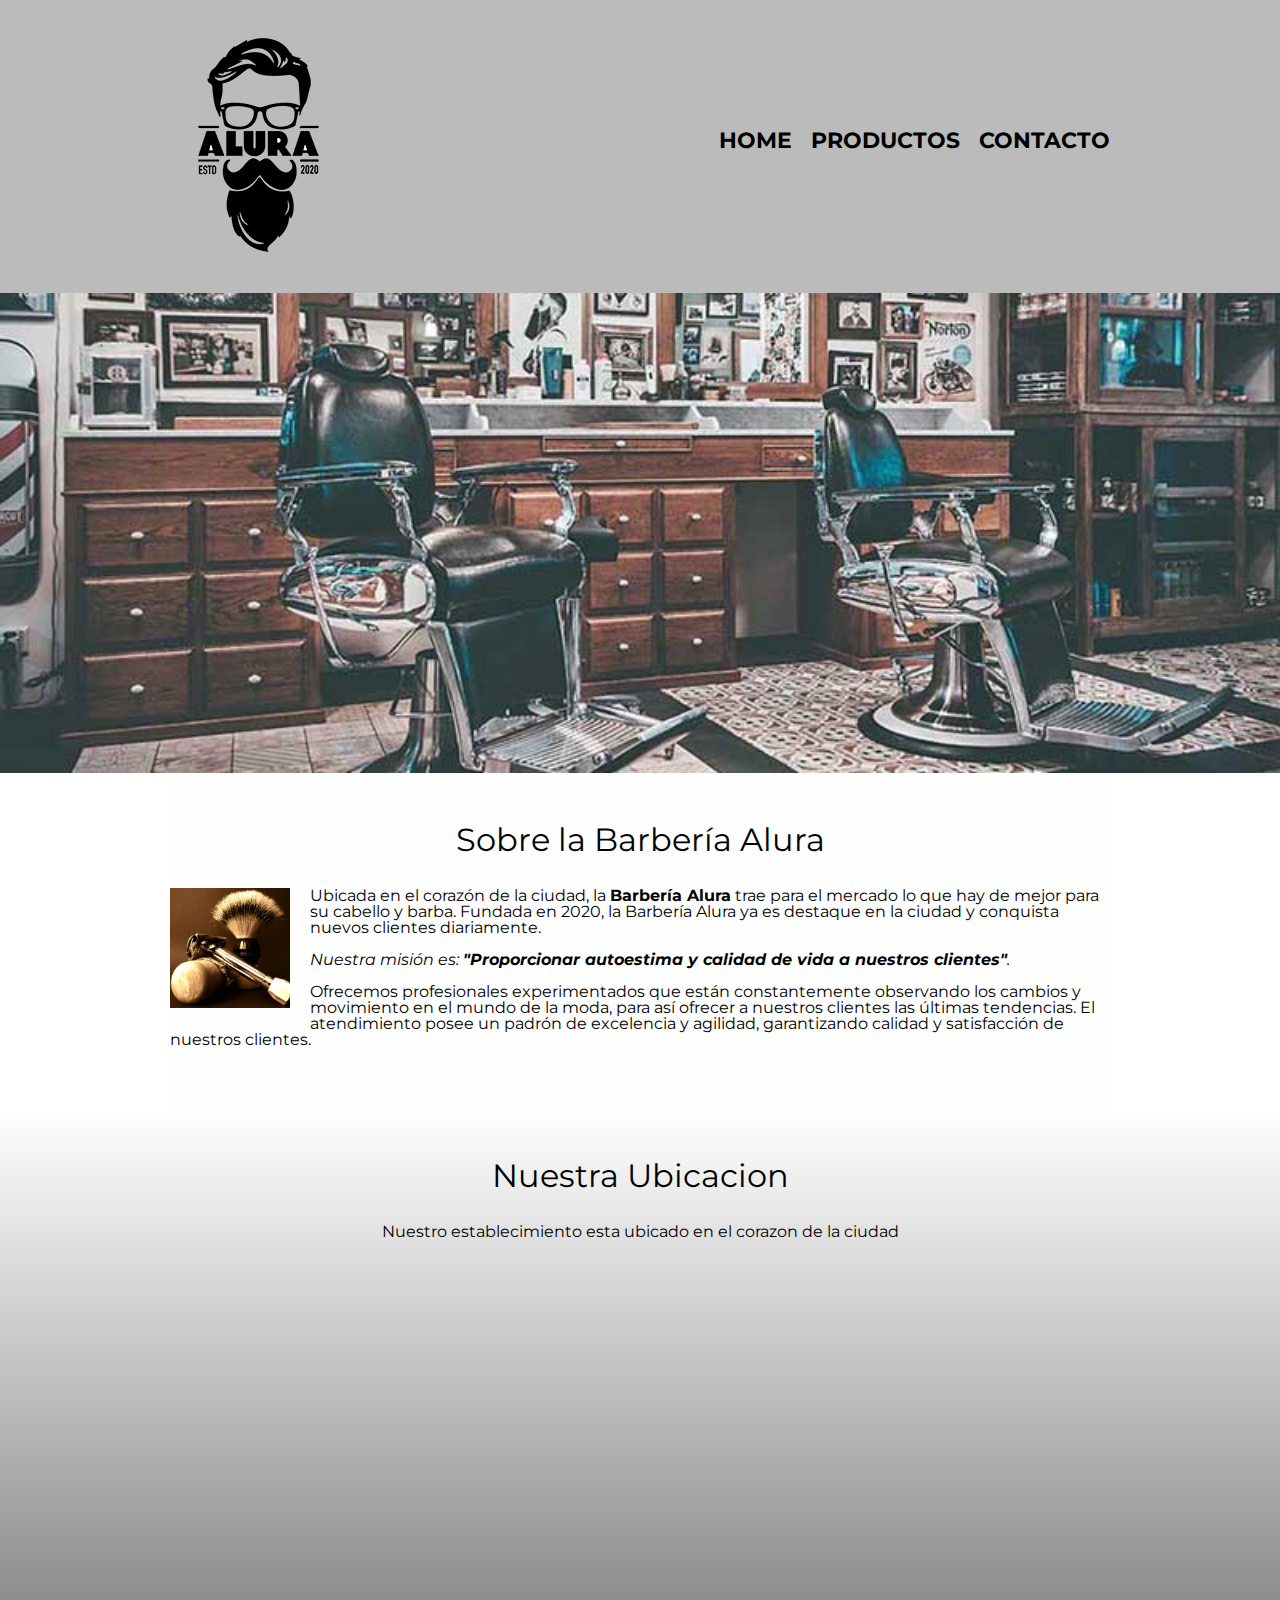
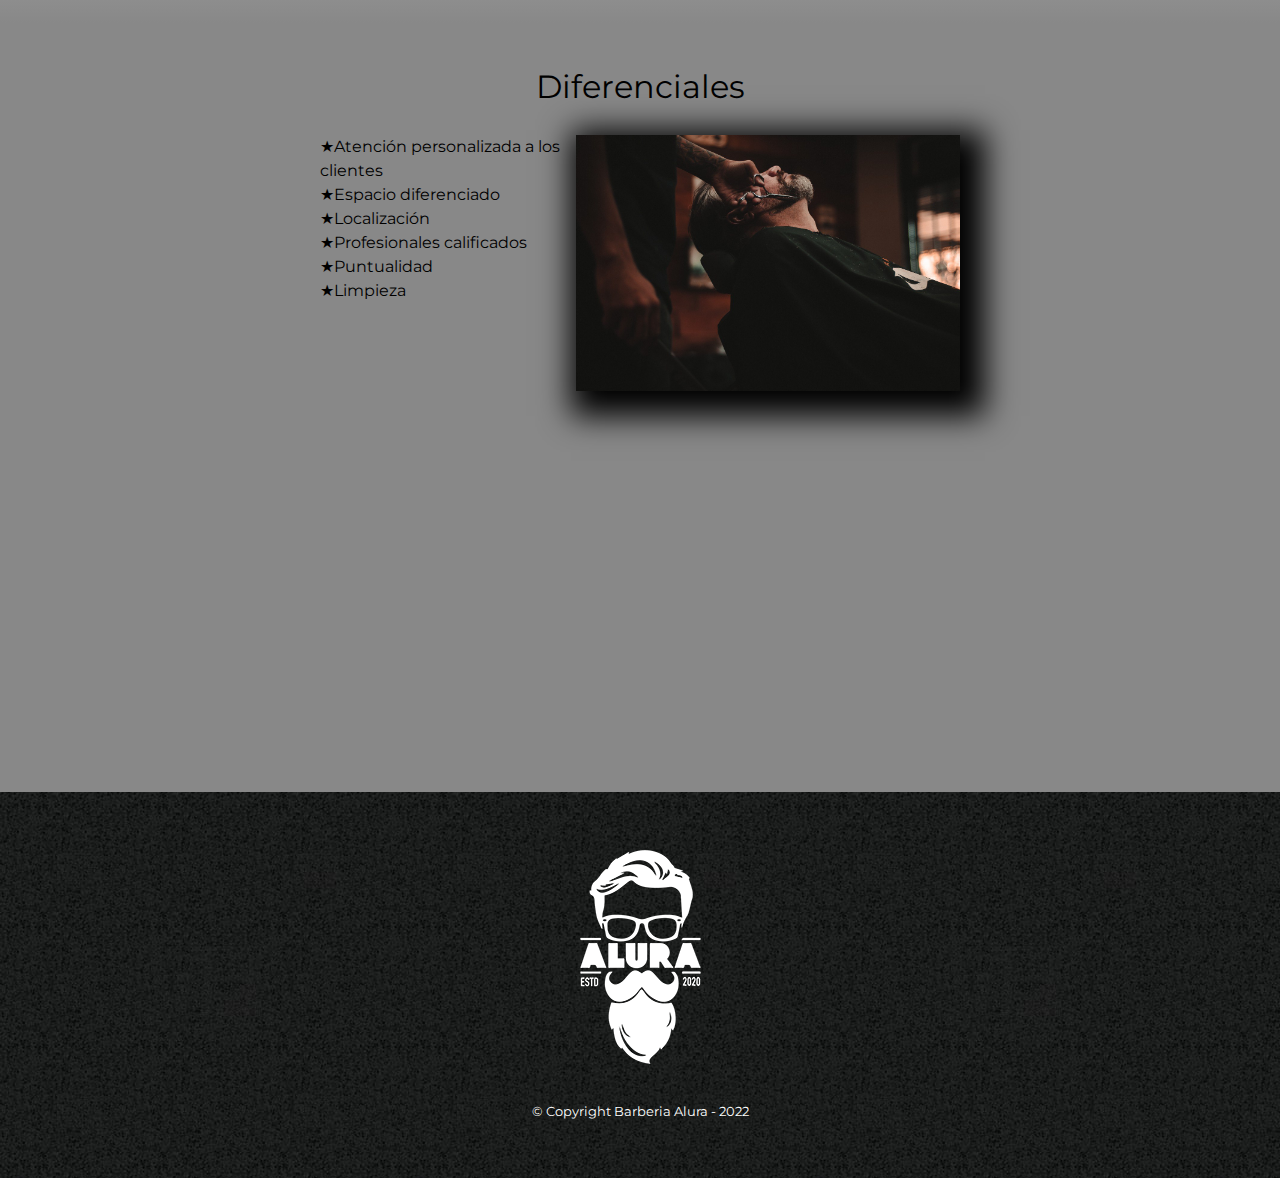
<file: Pagina/index.html>
<!DOCTYPE html>

<html lang="es">
    
    <head>

        <meta charset="UTF-8"> 
        <meta name="viewport" content="width=device-width">
        <title>Barbería Alura</title>
        <link rel="stylesheet" href="reset.css">
        <link rel="stylesheet" href="style.css">
        <link href="https://fonts.googleapis.com/css2?family=Montserrat:wght@300&display=swap" rel="stylesheet">
    
    </head>

    <body>

        <header>
            <div class="caja">
                <h1><img src="imagenes/logo.png"></h1>
                <nav>
                    <ul>
                        <li><a href="index.html">Home</a></li>
                        <li><a href="productos.html">Productos</a></li>
                        <li><a href="contacto.html">Contacto</a></li>
                    </ul>
                </nav>
            </div>
        </header>

        <img class="banner" src="banner/banner.jpg">
        
        <main>
            <section class="principal">

                <h2 class="titulo-principal">Sobre la Barbería Alura</h2>

                <img class="utensilios" src="imagenes/utensilios.jpg" alt="Utensilios de un barbero">

                <p>Ubicada en el corazón de la ciudad, la <strong>Barbería Alura</strong> trae para el mercado lo que hay de mejor para su cabello y barba. Fundada en 2020, la Barbería Alura ya es destaque en la ciudad y conquista nuevos clientes diariamente.</p>

                <p id="mision"><em>Nuestra misión es: <strong>"Proporcionar autoestima y calidad de vida a nuestros clientes"</strong>.</em></p>

                <p>Ofrecemos profesionales experimentados que están constantemente observando los cambios y movimiento en el mundo de la moda, para así ofrecer a nuestros clientes las últimas tendencias. El atendimiento posee un padrón de excelencia y agilidad, garantizando calidad y satisfacción de nuestros clientes.</p> 

            </section>

            <section class="mapa">

                <h3 class="titulo-principal">Nuestra Ubicacion</h3>
                <p>Nuestro establecimiento esta ubicado en el corazon de la ciudad</p>
                <div class="mapa-contenido">
                    <iframe src="https://www.google.com/maps/embed?pb=!1m18!1m12!1m3!1d3656.407977562768!2d-46.63682678554222!3d-23.589697068523265!2m3!1f0!2f0!3f0!3m2!1i1024!2i768!4f13.1!3m3!1m2!1s0x94ce5bd9bb943bf5%3A0x6f642995c970f0fe!2scaelum%20alura!5e0!3m2!1ses-419!2smx!4v1673292104180!5m2!1ses-419!2smx" width="100%" height="300" style="border:0;" allowfullscreen="" loading="lazy" referrerpolicy="no-referrer-when-downgrade"></iframe>
                </div>
            
            </section>

            <section class="diferenciales">

                <h3 class="titulo-principal ">Diferenciales</h3>

                <div class="contenido-diferenciales">
                    <ul class="lista-diferenciales">
                        <li class="items">Atención personalizada a los clientes</li>
                        <li class="items">Espacio diferenciado</li>
                        <li class="items">Localización</li>
                        <li class="items">Profesionales calificados</li>
                        <li class="items">Puntualidad</li>
                        <li class="items">Limpieza</li>
                    </ul><img src="diferenciales/diferenciales.jpg" class="imagen-diferenciales">
                </div>

                <div class="video">
                    <iframe width="100%" height="315" src="https://www.youtube.com/embed/wcVVXUV0YUY" title="YouTube video player" frameborder="0" allow="accelerometer; autoplay; clipboard-write; encrypted-media; gyroscope; picture-in-picture; web-share" allowfullscreen></iframe>
                </div>

            </section>

        </main>

        <footer>
            <img src="imagenes/logo-blanco.png">
            <p class="copyright">&copy Copyright Barberia Alura - 2022</p>
        </footer>
        
    </body>
</html>
</file>
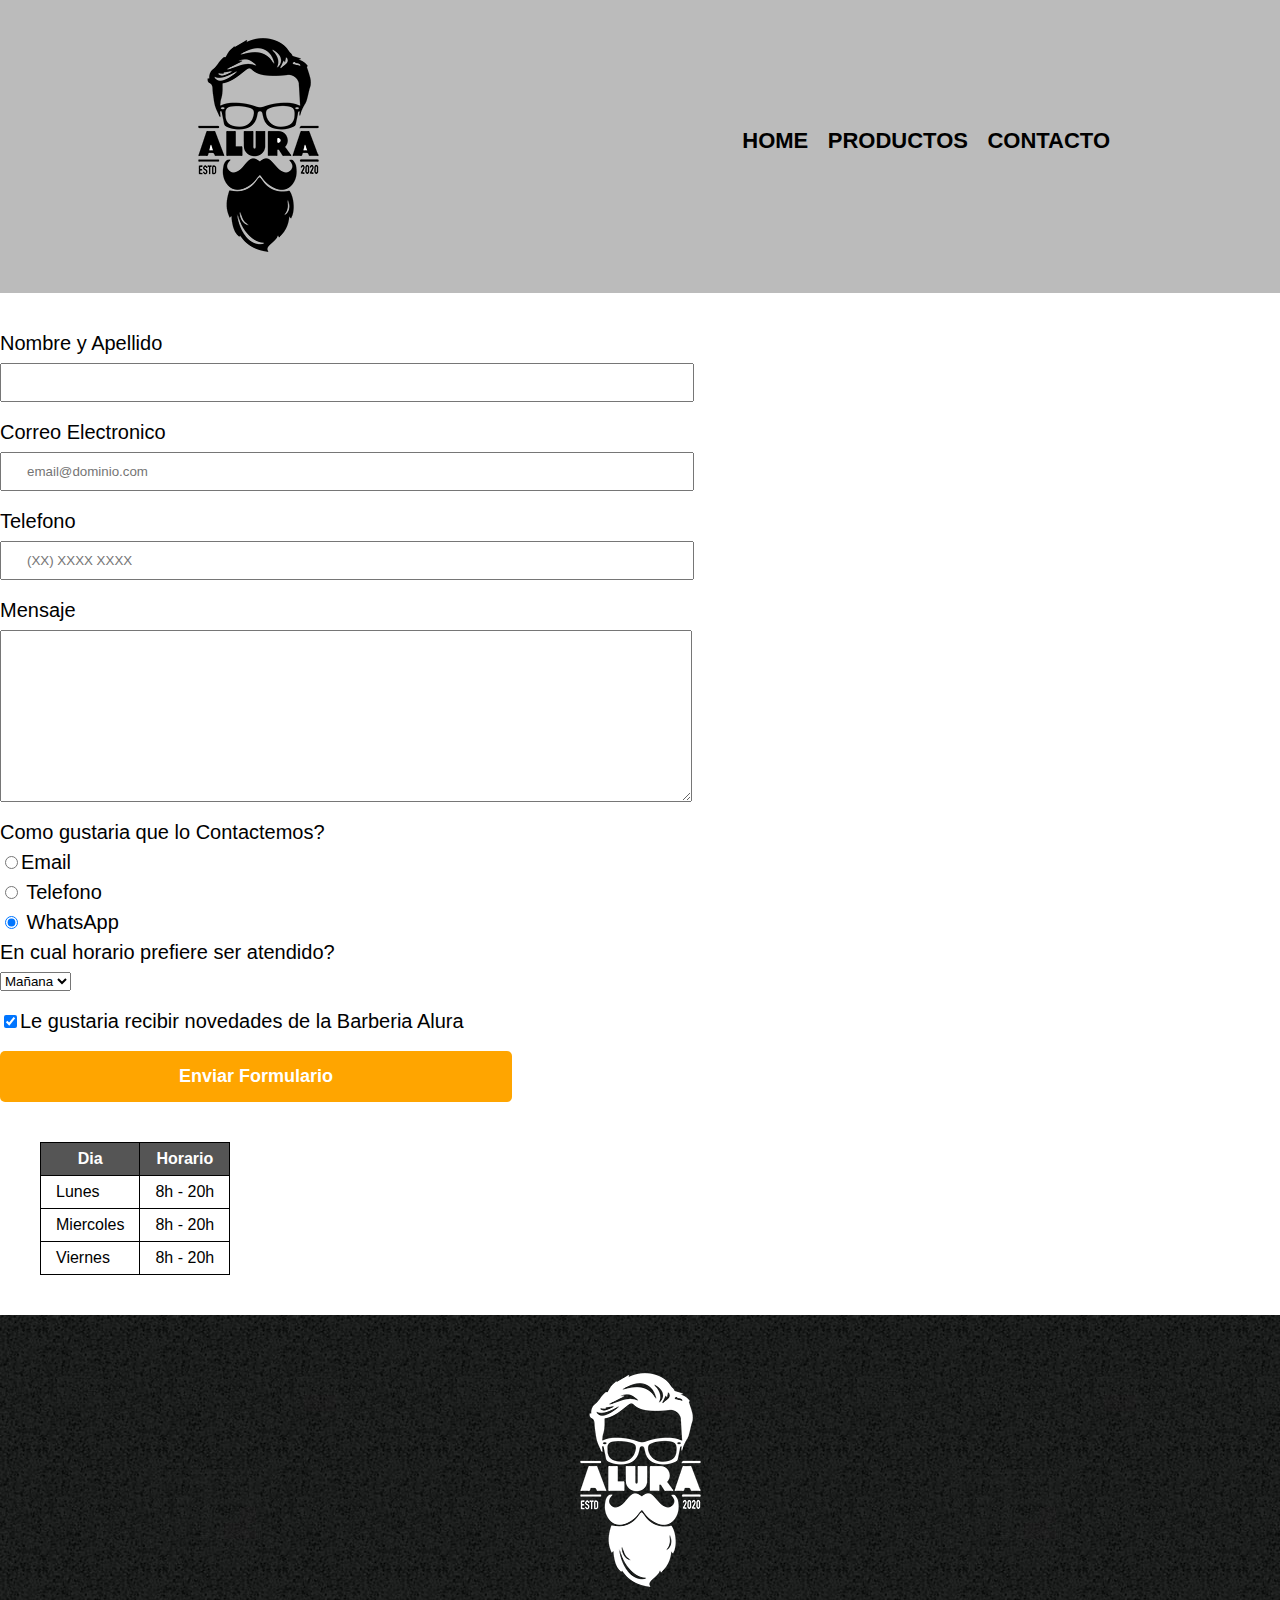
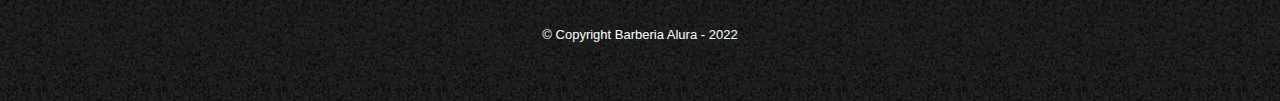
<file: Pagina/contacto.html>
<!DOCTYPE html>

<html>

    <head>
        <meta charset="UTF-8">
        <title>Contacto - Barbería Alura</title>
        <link rel="stylesheet" href="reset.css">
        <link rel="stylesheet" href="style.css">
    </head>

    <body>

        <header>
            <div class="caja">
                <h1><img src="imagenes/logo.png" alt="Logo de la Barberia Alura"></h1>
                <nav>
                    <ul>
                        <li><a href="index.html">Home</a></li>
                        <li><a href="productos.html">Productos</a></li>
                        <li><a href="contacto.html">Contacto</a></li>
                    </ul>
                </nav>
            </div>
        </header>

        <main>
            <form>
                <label for="nombreyapellido">Nombre y Apellido</label>
                <input type="text" id="nombreyapellido" class="input-padron" required>

                <label for="correoelectronico">Correo Electronico</label>
                <input type="email" id="correoelectronico" class="input-padron" required placeholder="email@dominio.com">

                <label for="telefono">Telefono</label>
                <input type="tel" id="telefono" class="input-padron" required placeholder="(XX) XXXX XXXX">

                <label for="mensaje">Mensaje</label>
                <textarea cols="70" rows="10" id="mensaje" class="input-padron" required></textarea>

                <fieldset>

                    <legend class="test" id="test">Como gustaria que lo Contactemos?</legend>

                    <label for="radio-email"><input type="radio" name="contacto" value="email" id="radio-email">Email</label>
               

                    <label for="radio-telefono"><input type="radio" name="contacto" value="telefono" id="radio-telefono">
                        Telefono</label>

                    <label for="radio-whatsapp"><input type="radio" name="contacto" value="whatsapp" id="radio-whatsapp" checked>
                        WhatsApp</label>

                </fieldset>

                <fieldset>
                    <legend>En cual horario prefiere ser atendido?</legend>
                    <select>
                        <option>Mañana</option>
                        <option>Tarde</option>
                        <option>Noche</option>
                    </select>
                </fieldset>

                <label class="checkbox"><input type="checkbox" checked>Le gustaria recibir novedades de la Barberia Alura</label>

                <input type="submit" value="Enviar Formulario" class="enviar">

            </form>
            
            <table>
                <thead>
                    <tr>
                        <th>Dia</th>
                        <th>Horario</th>
                    </tr>
                </thead>

                <tbody>
                    <tr>
                        <td>Lunes</td>
                        <td>8h - 20h</td>
                    </tr>

                    <tr>
                        <td>Miercoles</td>
                        <td>8h - 20h</td>
                    </tr>

                    <tr>
                        <td>Viernes</td>
                        <td>8h - 20h</td>
                    </tr>
                </tbody>

            </table>

        </main>

        <footer>
            <img src="imagenes/logo-blanco.png" alt="Logo de la Barberia Alura">
            <p class="copyright">&copy Copyright Barberia Alura - 2022</p>
        </footer>

    </body>

</html>
</file>
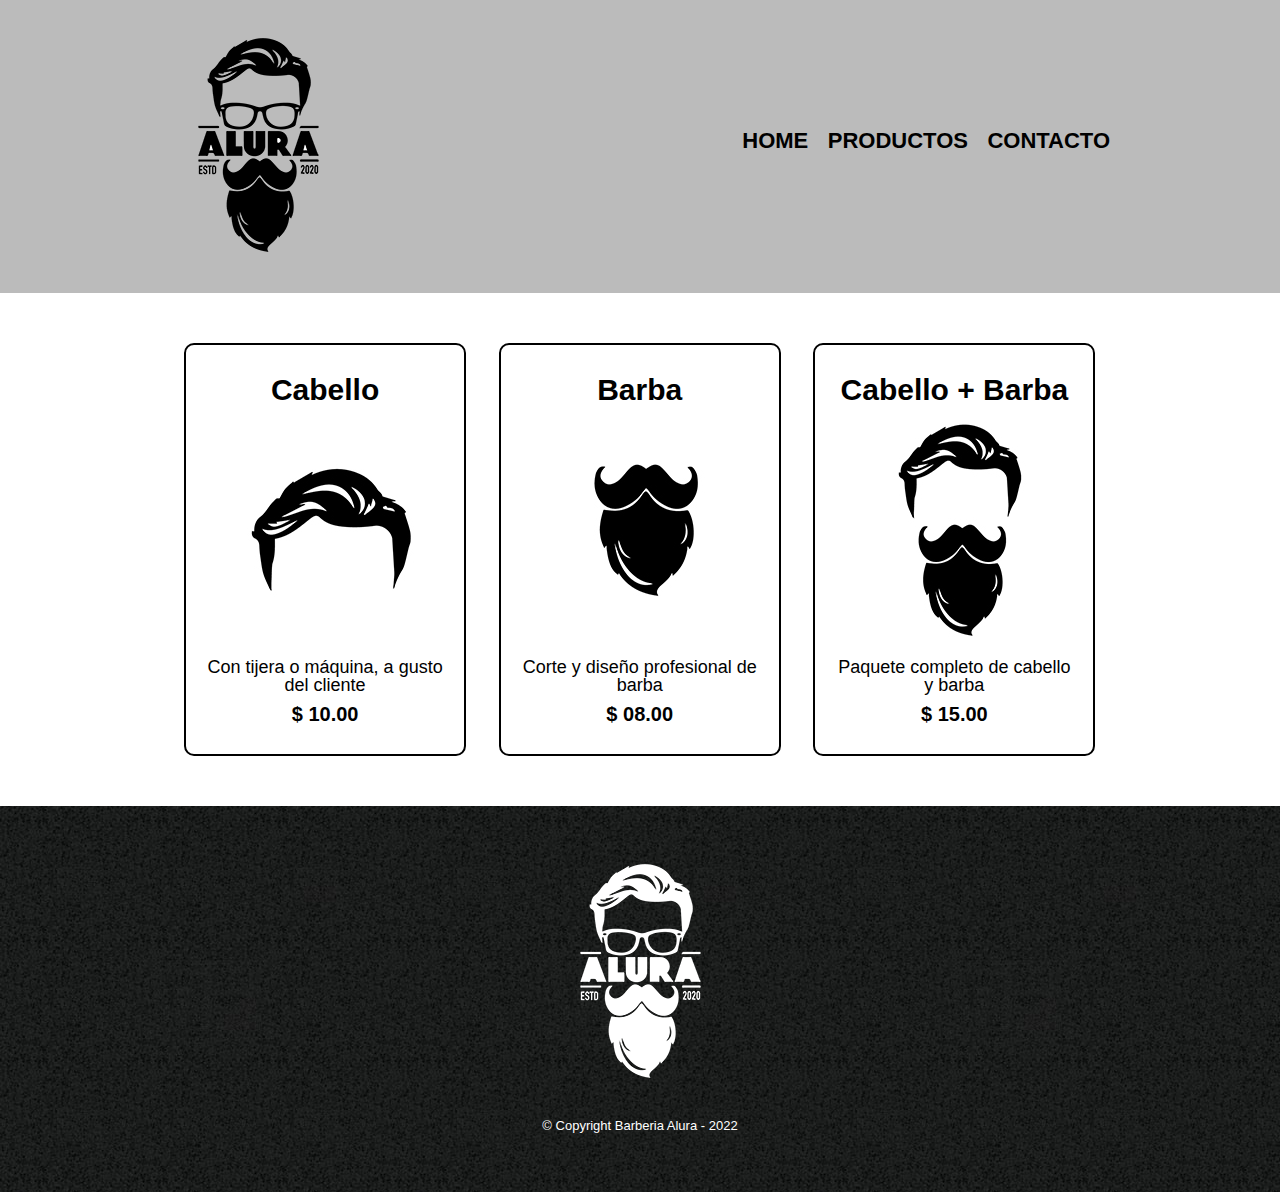
<file: Pagina/productos.html>
<!DOCTYPE html>

<html>
    <head>
        <meta charset="UTF-8">
        <title>Productos - Barbería Alura</title>
        <link rel="stylesheet" href="reset.css">
        <link rel="stylesheet" href="style.css">
    </head>
    <body>
        <header>
            <div class="caja">
                <h1><img src="imagenes/logo.png"></h1>
                <nav>
                    <ul>
                        <li><a href="index.html">Home</a></li>
                        <li><a href="productos.html">Productos</a></li>
                        <li><a href="contacto.html">Contacto</a></li>
                    </ul>
                </nav>
            </div>
        </header>

        <main>
            <ul class="productos">
                <li>
                    <h2>Cabello</h2>
                    <img src="imagenes/cabello.jpg">
                    <p class="producto-descripcion">Con tijera o máquina, a gusto del cliente</p>
                    <p class="producto-precio">$ 10.00</p>
                </li>
                <li>
                    <h2>Barba</h2>
                    <img src="imagenes/barba.jpg">
                    <p class="producto-descripcion">Corte y diseño profesional de barba</p>
                    <p class="producto-precio">$ 08.00</p>
                </li>
                <li>
                    <h2>Cabello + Barba</h2>
                    <img src="imagenes/cabello+barba.jpg">
                    <p class="producto-descripcion">Paquete completo de cabello y barba</p>
                    <p class="producto-precio">$ 15.00</p>
                </li>
            </ul>
        </main>

        <footer>
            <img src="imagenes/logo-blanco.png">
            <p class="copyright">&copy Copyright Barberia Alura - 2022</p>
        </footer>
    </body>
</html>
</file>
<file: Pagina/style.css>
body {
    font-family: 'Montserrat', sans-serif;
}

header {
    background-color: #BBBBBB;
    padding: 20px 0;
}

.caja{
    width: 940px;
    position: relative;
    margin: 0 auto;
}

nav{
    position: absolute;
    top:110px;
    right: 0;
}

nav li{
    display: inline;
    margin: 0 0 0 15px;
}

nav a{
    text-transform: uppercase;
    color: #000000;
    font-weight: bold;
    font-size: 22px;
    text-decoration: none;
}

nav a:hover{
    color: #c78c19;
    text-decoration: underline;
}

.productos{
    width: 940px;
    margin: 0 auto;
    padding: 50px;
}


.productos li{
    display: inline-block;
    text-align: center;
    width: 30%;
    vertical-align: top;
    margin: 0 1.5%;
    padding: 30px 20px;
    box-sizing: border-box;
    border: 2px solid #000000;
    border-radius: 10px;
    /* border-color: #000000;
    border-width: 2px;
    border-style: solid; */
}

.productos h2{
    font-size: 30px;
    font-weight: bold;
}

.productos li:hover {
    border-color: #C78C19;
}

.productos li:active {
    border-color: #088C19;    
}

.productos li:hover h2{
    font-size: 33px;
}

.producto-descripcion{
    font-size: 18px;
}

.producto-precio{
    font-size: 20px;
    font-weight: bold;
    margin-top:10px;
}

footer{
    text-align: center;
    background: url(imagenes/bg.jpg);
    padding: 40px;
}

.copyright{
    color: #FFFFFF;
    font-size: 13px;
    margin: 20px;
}

form {
    margin: 40px 0;
}

form label, form legend {
    display:block;
    font-size: 20px;
    margin: 0 0 10px;
}

.input-padron{
    display: block;
    margin: 0 0 20px;
    padding: 10px 25px;
    width: 50%;
}

.checkbox{
    margin: 20px 0;
}

.enviar{
    width: 40%;
    padding: 15px 0;
    font-size: 18px;
    font-weight: bold;
    color: white;
    background: orange;
    border: none;
    border-radius: 5px;
    transition: 1s all;
    cursor: pointer;
}

.enviar:hover{
    background: darkorange;
    transform: scale(1.2);
    /*transform: rotate(70deg)para que gire en grados*/
}

table{
    margin: 40px 40px;
}

thead{
    background: #555555;
    color: white;
    font-weight: bold;
}

td,th{
    border: 1px solid #000000;
    padding: 8px 15px;
}

/*CSS PARA NUESTRA HOME*/

.banner{
    width: 100%;
}

.principal{
    background: #FEFEFE;
    padding: 3em 0;
    width: 940px;
    margin: 0 auto;
}

.titulo-principal{
    text-align: center;
    font-size: 2em;
    margin: 0 0 1em;
    clear: left;
}
/*
.titulo-principal:first-letter{
    font-weight: bold;
}

p:first-line{
    font-style: italic;
}*/

.principal p{
    margin: 0 0 1em;
}

.principal strong{
    font-weight: bold;
}

.principal em{
    font-style: italic;
}

.utensilios{
    width: 120px;
    float: left;
    margin: 0 20px 20px 0;
}

.mapa{
    padding: 3em 0;
    background: linear-gradient(#FEFEFE, #888888);
    /*90deg GRADOS--50% DE UN COLOR--radial-gradient EN CIRCULO*/
}

.mapa p{
    margin: 0 0 2em;
    text-align: center;
}

.mapa-contenido{
    width: 940px;
    margin: 0 auto;
}

.diferenciales{
    padding: 3em 0;
    background: #888888;
}

.contenido-diferenciales{
    width: 640px;
    margin: 0 auto;
}

.lista-diferenciales{
    width: 40%;
    display: inline-block;
    vertical-align: top;
}

.items{
    line-height: 1.5;
}

.items::before{
    content: "★";
}

.items :first-child{
    font-weight: bold;
}

.imagen-diferenciales{
    width: 60%;
    transition: 400ms;
    box-shadow: 10px 10px 30px 15px #000000;
}

.imagen-diferenciales:hover{
    opacity: 0.3;
}

.video{
    width:  560px;
    margin: 1em auto;
}

@media screen and (max-width:480px){
    h1{
        text-align: center;
    }

    nav{
        position: static;
    }

    .caja, .principal, .mapa-contenido, .contenido-diferenciales, .video{
        width: auto;
    }

    .lista-diferenciales, .imagen-diferenciales{
        width: 100%;
    }
}
</file>
